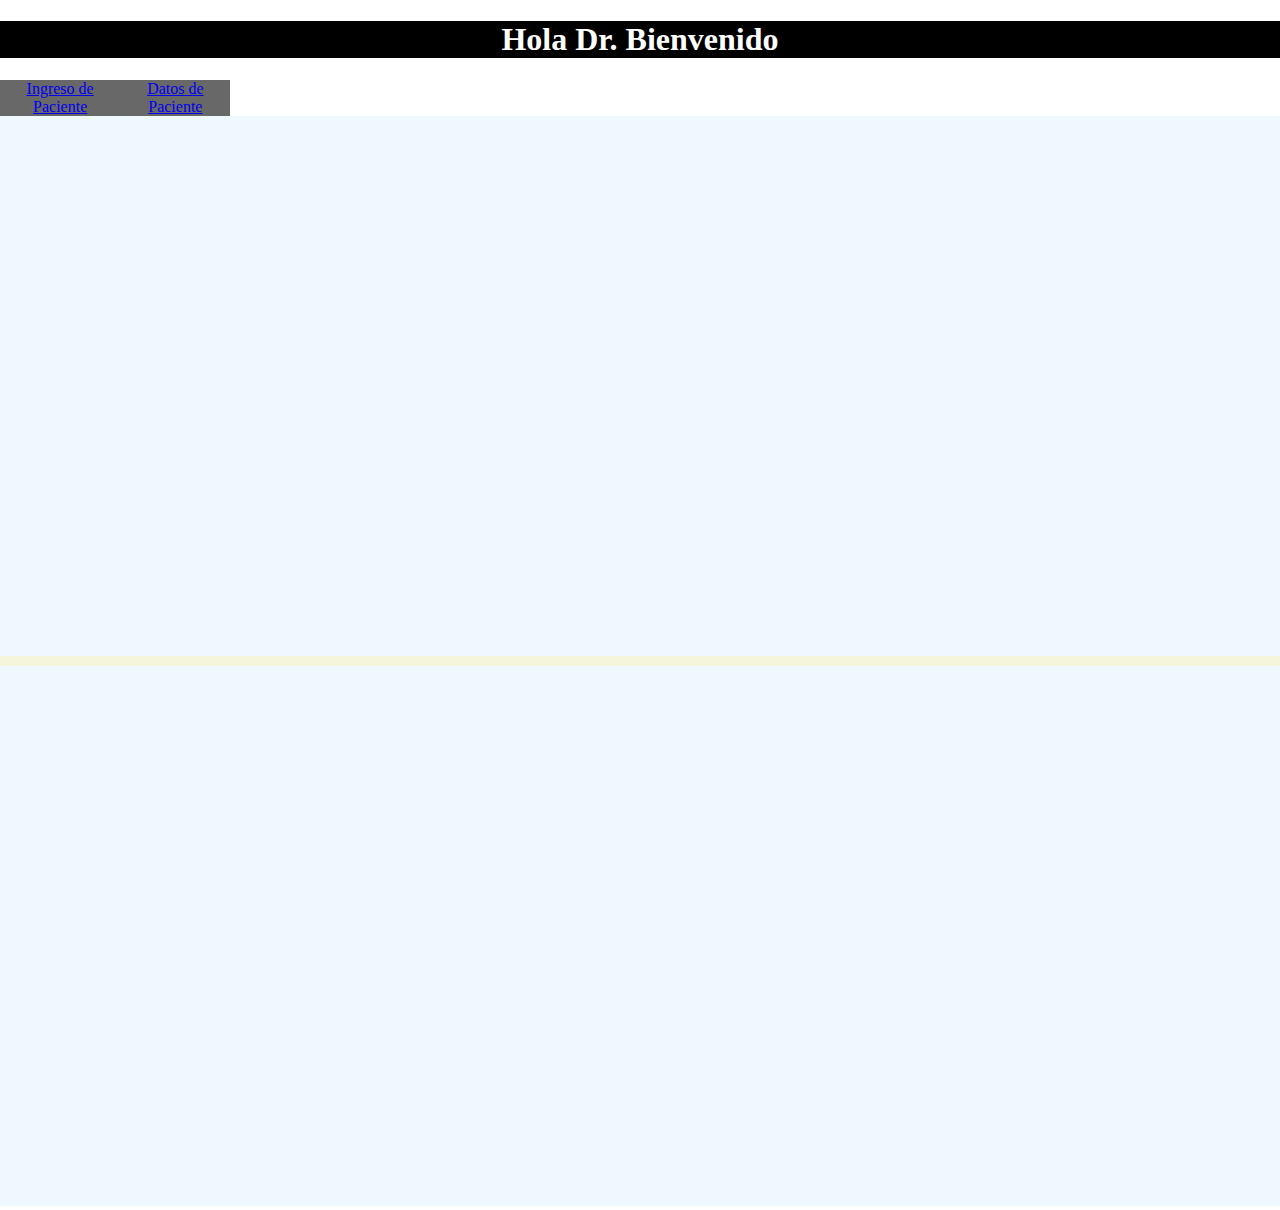
<file: inicioMedico.html>
<!DOCTYPE html>
<html lang="en">
<head>
    <meta charset="UTF-8">
    <meta name="viewport" content="width=device-width, initial-scale=1.0">
    <title>Document</title>
    <link rel="stylesheet" href="/css/inicioMedico.css">
</head>
<body>
    <header><h1>Hola Dr. Bienvenido</header>
        <nav>
            <a href ="/Pacientes/pacientesPrueba.php" target="paginas">Ingreso de Paciente</a>
            <a href ="/Pacientes/datosPaciente.php" target="paginas">Datos de Paciente</a>
    
        </nav>
        <main>
            <iframe name="paginas" src="" style="border: none;"></iframe>
        </main>
        <style>
            iframe[name="paginas"] {
                border: none;
            }
        </style>
        
        <iframe name="paginas" src=""></iframe>
</body>
</html>
</file>
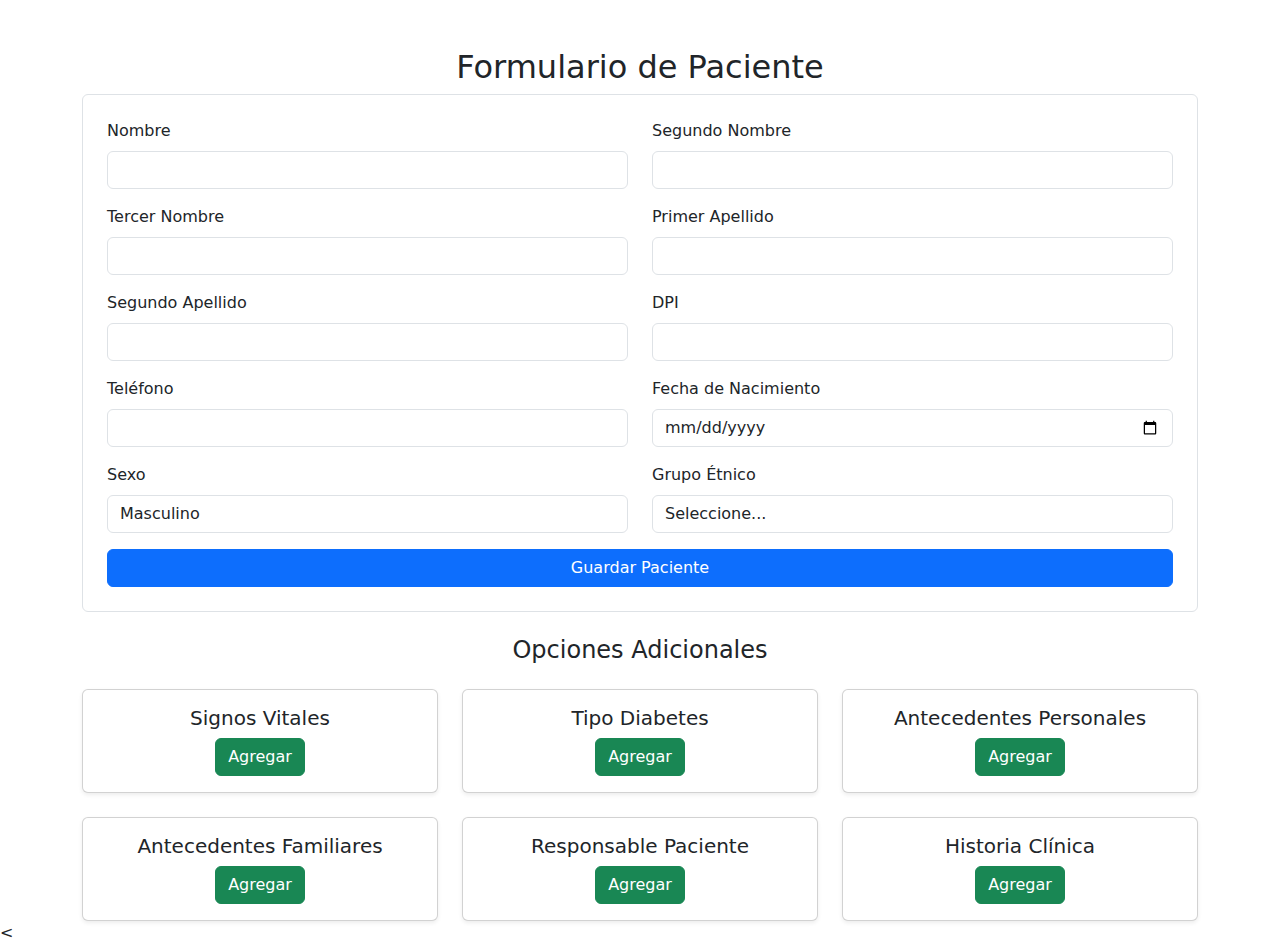
<file: Pacientes/pacientes.html>
<!DOCTYPE html>
<html lang="es">
<head>
    <meta charset="UTF-8">
    <meta name="viewport" content="width=device-width, initial-scale=1.0">
    <title>Formulario de Pacientes</title>
    <link rel="stylesheet" href="https://cdn.jsdelivr.net/npm/bootstrap@5.3.0/dist/css/bootstrap.min.css">
</head>
<body>
    <div class="container mt-5">
        <h2 class="text-center">Formulario de Paciente</h2>

        <!-- FORMULARIO PRINCIPAL PACIENTE -->
        <form id="formPaciente" method="POST" action="guardar_paciente.php" class="mb-4 p-4 border rounded">
            <div class="row">
                <div class="col-md-6 mb-3">
                    <label class="form-label">Nombre</label>
                    <input type="text" class="form-control" name="nombre" required>
                </div>
                <div class="col-md-6 mb-3">
                    <label class="form-label">Segundo Nombre</label>
                    <input type="text" class="form-control" name="nombredos" required>
                </div>
                <div class="col-md-6 mb-3">
                    <label class="form-label">Tercer Nombre</label>
                    <input type="text" class="form-control" name="nombretres" required>
                </div>
                <div class="col-md-6 mb-3">
                    <label class="form-label">Primer Apellido</label>
                    <input type="text" class="form-control" name="apellido" required>
                </div>
                <div class="col-md-6 mb-3">
                    <label class="form-label">Segundo Apellido</label>
                    <input type="text" class="form-control" name="apellidodos" required>
                </div>
                <div class="col-md-6 mb-3">
                    <label class="form-label">DPI</label>
                    <input type="text" class="form-control" name="dpi" required>
                </div>
                <div class="col-md-6 mb-3">
                    <label class="form-label">Teléfono</label>
                    <input type="text" class="form-control" name="telefono" required>
                </div>
                <div class="col-md-6 mb-3">
                    <label for="fechaNacimiento" class="form-label">Fecha de Nacimiento</label>
                    <input type="date" class="form-control" id="fechaNacimiento" required>
                </div>
                <div class="col-md-6 mb-3">
                    <label for="sexo" class="form-label">Sexo</label>
                    <select class="form-control" id="sexo">
                        <option value="Masculino">Masculino</option>
                        <option value="Femenino">Femenino</option>
                    </select>
                </div>
                <div class="col-md-6 mb-3">
                    <label for="grupoEtnico" class="form-label">Grupo Étnico</label>
                    <select class="form-control" id="sexo">
                        <option value="">Seleccione...</option>
                        <option value="Ladino">Ladino</option>
                        <option value="Mestizo">Mestizo</option>
                    </select>
                </div>
                
            </div>
            <button type="submit" class="btn btn-primary w-100">Guardar Paciente</button>
        </form>

        <h4 class="text-center mb-4">Opciones Adicionales</h4>

        <!-- CARDS PARA OPCIONES ADICIONALES -->
        <div class="row row-cols-1 row-cols-md-3 g-4">
            <div class="col">
                <div class="card text-center shadow-sm">
                    <div class="card-body">
                        <h5 class="card-title">Signos Vitales</h5>
                        <button class="btn btn-success" onclick="abrirModal('datosVitalesModal')">Agregar</button>
                    </div>
                </div>
            </div>
            <div class="col">
                <div class="card text-center shadow-sm">
                    <div class="card-body">
                        <h5 class="card-title">Tipo Diabetes</h5>
                        <button class="btn btn-success" onclick="abrirModal('tipoDiabetesModal')">Agregar</button>
                    </div>
                </div>
            </div>
            <div class="col">
                <div class="card text-center shadow-sm">
                    <div class="card-body">
                        <h5 class="card-title">Antecedentes Personales</h5>
                        <button class="btn btn-success" onclick="abrirModal('antecedentesPersonalesModal')">Agregar</button>
                    </div>
                </div>
            </div>
            <div class="col">
                <div class="card text-center shadow-sm">
                    <div class="card-body">
                        <h5 class="card-title">Antecedentes Familiares</h5>
                        <button class="btn btn-success" onclick="abrirModal('antecedentesFamiliaresModal')">Agregar</button>
                    </div>
                </div>
            </div>
            <div class="col">
                <div class="card text-center shadow-sm">
                    <div class="card-body">
                        <h5 class="card-title">Responsable Paciente</h5>
                        <button class="btn btn-success" onclick="abrirModal('responsablePacienteModal')">Agregar</button>
                    </div>
                </div>
            </div>
            <div class="col">
                <div class="card text-center shadow-sm">
                    <div class="card-body">
                        <h5 class="card-title">Historia Clínica</h5>
                        <button class="btn btn-success" onclick="abrirModal('historiaClinicaModal')">Agregar</button>
                    </div>
                </div>
            </div>
        </div>
    </div>

    <!-- MODALES -->
    <div class="modal fade" id="tipoDiabetesModal" tabindex="-1">
        <div class="modal-dialog">
            <div class="modal-content">
                <div class="modal-header">
                    <h5 class="modal-title">Tipo Diabetes</h5>
                    <button type="button" class="btn-close" data-bs-dismiss="modal"></button>
                </div>
                <div class="modal-body">
                    <!--<form method="POST" action="guardar_tipo_diabetes.php">-->
                        <select class="form-select">
                            <option>Seleccione...</option>
                            <option value="1">Diabetes Tipo 1</option>
                            <option value="2">Diabetes Tipo 2</option>
                            <option value="3">Diabetes Gestacional</option>
                        </select>
                        <button class="btn btn-primary w-100">Guardar</button>
                        <!--<button type="submit" class="btn btn-primary mt-3">Guardar</button>

                    </form>-->
                </div>
            </div>
        </div>
    </div>

    <!-- MODAL Antecedentes Personales -->
    <div class="modal fade" id="antecedentesPersonalesModal" tabindex="-1">
        <div class="modal-dialog">
            <div class="modal-content">
                <div class="modal-header">
                    <h5 class="modal-title">Antecedentes Personales</h5>
                    <button type="button" class="btn-close" data-bs-dismiss="modal"></button>
                </div>
                <div class="modal-body">
                    
                        <textarea class="form-control mb-2" placeholder="Enfermedades Previas"></textarea>
                        <textarea class="form-control mb-2" placeholder="Cirugías"></textarea>
                        <textarea class="form-control mb-2" placeholder="Traumatismos"></textarea>
                        <textarea class="form-control mb-2" placeholder="Ginecobstétricos"></textarea>
                        <textarea class="form-control mb-2" placeholder="Alergias"></textarea>
                        <textarea class="form-control mb-2" placeholder="Vicios y Manías"></textarea>
                        
                        <button class="btn btn-primary w-100">Guardar</button>
                    
                     <!--<form method="POST" action="guardar_antecedentes_personales.php"> 
                        <button type="submit" class="btn btn-primary mt-3">Guardar</button>
                     </form>-->
                </div>
            </div>
        </div>
    </div>
<!--MODAL para responsable Paciente-->
<div class="modal fade" id="responsablePacienteModal" tabindex="-1">
    <div class="modal-dialog">
        <div class="modal-content">
            <div class="modal-header">
                <h5 class="modal-title">Responsable Paciente</h5>
                <button type="button" class="btn-close" data-bs-dismiss="modal"></button>
            </div>
            <div class="modal-body">
                
                
                    <input type="text" class="form-control mb-2" placeholder="Primer Nombre">
                    <input type="text" class="form-control mb-2" placeholder="Segundo Nombre">
                    <input type="text" class="form-control mb-2" placeholder="Tercer Nombre">
                    <input type="text" class="form-control mb-2" placeholder="Primer Apellido">
                    <input type="text" class="form-control mb-2" placeholder="Segundo Apellido">
                    <input type="text" class="form-control mb-2" placeholder="No DPI">
                    <input type="text" class="form-control mb-2" placeholder="Teléfono">
                    <input type="email" class="form-control mb-2" placeholder="Email">
                    <button class="btn btn-primary w-100">Guardar</button>
                
            </div>
        </div>
    </div>
</div>

<!--MODAL para Historia Clinica-->
<div class="modal fade" id="historiaClinicaModal" tabindex="-1">
    <div class="modal-dialog">
        <div class="modal-content">
            <div class="modal-header">
                <h5 class="modal-title">Historia Clinica</h5>
                <button type="button" class="btn-close" data-bs-dismiss="modal"></button>
            </div>
            <div class="modal-body">
            <textarea class="form-control mb-2" placeholder="Motivo de Consulta"></textarea>
            <textarea class="form-control mb-2" placeholder="Historia de la Enfermedad Actual"></textarea>
            <textarea class="form-control mb-2" placeholder="Datos Subjetivos"></textarea>
            <textarea class="form-control mb-2" placeholder="Examen Físico"></textarea>
            <textarea class="form-control mb-2" placeholder="Impresión Clínica"></textarea>
            <textarea class="form-control mb-2" placeholder="Tratamiento"></textarea>
            <textarea class="form-control mb-2" placeholder="Estudios Laboratorio"></textarea>
            <button class="btn btn-primary w-100">Guardar</button>
                
            </div>
        </div>
    </div>
</div>

<!--MODAL para Signos Vitales-->
<<div class="modal fade" id="datosVitalesModal" tabindex="-1">
    <div class="modal-dialog">
        <div class="modal-content">
            <div class="modal-header">
                <h5 class="modal-title">Datos Vitales del Paciente</h5>
                <button type="button" class="btn-close" data-bs-dismiss="modal"></button>
            </div>
            <div class="modal-body">
                <div class="mb-2">
                    <label for="peso" class="form-label">Peso (kg)</label>
                    <input type="number" class="form-control" id="peso" placeholder="Ej. 70.00" step="0.01">
                </div>
                <div class="mb-2">
                    <label for="talla" class="form-label">Talla (m)</label>
                    <input type="number" class="form-control" id="talla" placeholder="Ej. 1.75" step="0.01">
                </div>
                <div class="mb-2">
                    <label for="presionArterial" class="form-label">Presión Arterial</label>
                    <input type="text" class="form-control" id="presionArterial" placeholder="Ej. 120/80 mmHg">
                </div>
                <div class="mb-2">
                    <label for="imc" class="form-label">Índice de Masa Corporal (IMC)</label>
                    <input type="number" class="form-control" id="imc" placeholder="Ej. 22.86" step="0.01">
                </div>
                <div class="mb-2">
                    <label for="temperatura" class="form-label">Temperatura (°C)</label>
                    <input type="number" class="form-control" id="temperatura" placeholder="Ej. 36.50" step="0.01">
                </div>
                <div class="mb-2">
                    <label for="frecuenciaCardiaca" class="form-label">Frecuencia Cardíaca (bpm)</label>
                    <input type="number" class="form-control" id="frecuenciaCardiaca" placeholder="Ej. 72">
                </div>
                <div class="mb-2">
                    <label for="oxigenacion" class="form-label">Oxigenación (%)</label>
                    <input type="number" class="form-control" id="oxigenacion" placeholder="Ej. 98.50" step="0.01">
                </div>
                <div class="mb-2">
                    <label for="frecuenciaRespiratoria" class="form-label">Frecuencia Respiratoria (rpm)</label>
                    <input type="number" class="form-control" id="frecuenciaRespiratoria" placeholder="Ej. 16">
                </div>
                <button class="btn btn-primary w-100">Guardar</button>
            </div>
        </div>
    </div>
</div>

    <!-- MODAL Antecedentes Familiares -->
    <div class="modal fade" id="antecedentesFamiliaresModal" tabindex="-1">
        <div class="modal-dialog">
            <div class="modal-content">
                <div class="modal-header">
                    <h5 class="modal-title">Antecedentes Familiares</h5>
                    <button type="button" class="btn-close" data-bs-dismiss="modal"></button>
                </div>
                <div class="modal-body">
                    
                        <textarea class="form-control mb-2" placeholder="Historial de Enfermedades Familiares"></textarea>
                        <textarea class="form-control mb-2" placeholder="Cirugías Familiares"></textarea>
                        <textarea class="form-control mb-2" placeholder="Traumatismos Familiares"></textarea>
                        <textarea class="form-control mb-2" placeholder="Ginecobstétricos Familiares"></textarea>
                        <textarea class="form-control mb-2" placeholder="Alergias Familiares"></textarea>
                        <textarea class="form-control mb-2" placeholder="Vicios y Manías Familiares"></textarea>
                        <button class="btn btn-primary w-100">Guardar</button>
                    
                </div>
            </div>
        </div>
    </div>

    <script>
        function abrirModal(id) {
            let modal = new bootstrap.Modal(document.getElementById(id));
            modal.show();
        }
    </script>

    <script src="https://cdn.jsdelivr.net/npm/bootstrap@5.3.0/dist/js/bootstrap.bundle.min.js"></script>
</body>
</html>
</file>
<file: css/inicioMedico.css>
body { margin: 0; padding: 0;}
header {
    background-color: black; color: white;
text-align: center;
header h1 {margin: 0;}
}

nav{
background-color:
gray;
width: 100%; height: 40px;
text-align: center;
}
nav {
display: inline-flex;
justify-content: center;
align-items: center;
width: 18%; height: 100%;
background-color: rgb(104, 104, 104);
text-decoration: none;
color: white;
}

nav a:hover{
    background-color: rgb(79,79,79);
}

main{
    background-color: beige;
    width:100%; min-height: 550px;
}

iframe{
    background-color: aliceblue;
    position: relative;
    width:100%;height:540px;
}

iframe[name="paginas"] {
    border: none;
}
</file>
